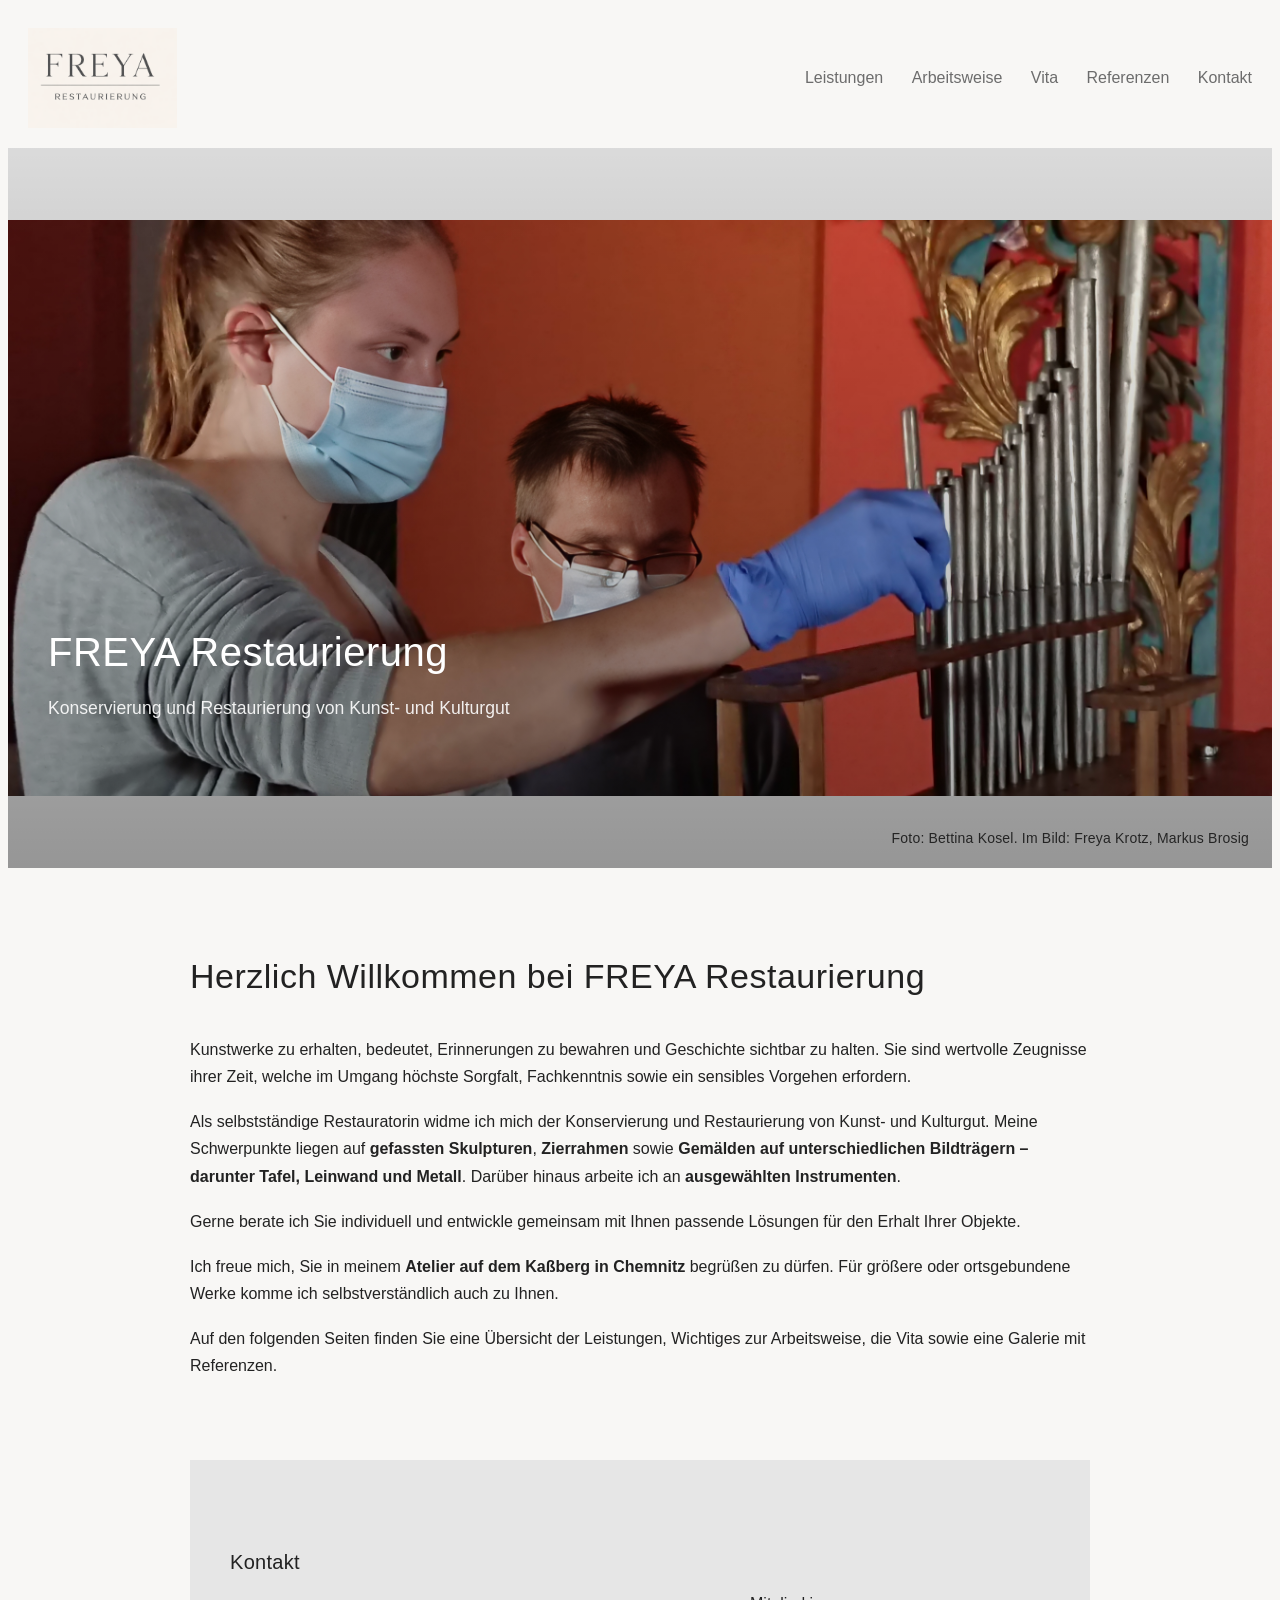
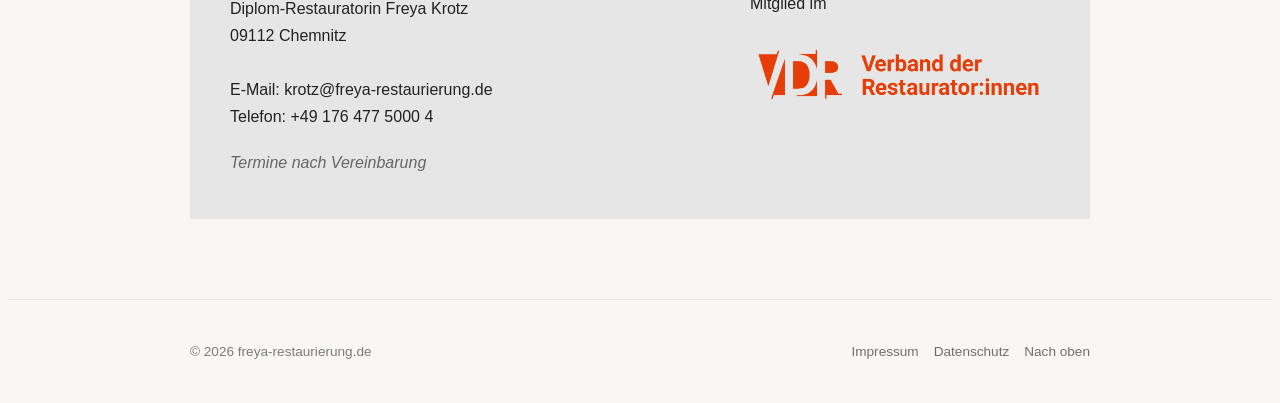
<file: index.html>
<!DOCTYPE html>
<html lang="de">
<head>
    <meta charset="UTF-8">
    <meta name="viewport" content="width=device-width, initial-scale=1.0">
    <title>FREYA Restaurierung</title>

    <link rel="stylesheet" href="style.css">
</head>

<body id="top">

    <!-- HEADER -->
    <header class="header">
        <img src="bilder/Logo Freya Restaurierung.png" alt="FREYA Restaurierung Logo" class="logo">

        <nav class="nav">
            <a href="leistungen.html">Leistungen</a>
            <a href="arbeitsweise.html">Arbeitsweise</a>
            <a href="vita.html">Vita</a>
            <a href="referenzen.html">Referenzen</a>
            <a href="kontakt.html">Kontakt</a>
        </nav>
    </header>

<main>
    <!-- HERO -->
    <section class="hero">

        <img src="bilder/DSC_0004.jpg"
             alt="Atelier FREYA Restaurierung"
             class="hero-image">

        <div class="hero-text">
            <h1>FREYA Restaurierung</h1>
            <p>Konservierung und Restaurierung von Kunst- und Kulturgut</p>
        </div>

        <!-- BILDUNTERSCHRIFT -->
        <div class="bildunterschrift rechts-schwarz">
            Foto: Bettina Kosel. Im Bild: Freya Krotz, Markus Brosig
        </div>

    </section>


    <!-- TEXTBEREICH -->
    <main class="content-wrapper">

        <h1>Herzlich Willkommen bei FREYA Restaurierung</h1>

        <p>
            Kunstwerke zu erhalten, bedeutet, 
            Erinnerungen zu bewahren und Geschichte sichtbar zu halten.
            Sie sind wertvolle Zeugnisse ihrer Zeit, 
            welche im Umgang höchste Sorgfalt, Fachkenntnis
            sowie ein sensibles Vorgehen erfordern.
        </p>

        <p>
            Als selbstständige Restauratorin widme ich mich der 
            Konservierung und Restaurierung von Kunst- und Kulturgut. 
            Meine Schwerpunkte liegen auf <strong>gefassten Skulpturen</strong>,
            <strong>Zierrahmen</strong> sowie <strong>Gemälden auf 
            unterschiedlichen Bildträgern – darunter Tafel, Leinwand
            und Metall</strong>. Darüber hinaus arbeite ich an 
            <strong>ausgewählten Instrumenten</strong>.
        </p>

        <p>
            Gerne berate ich Sie individuell und entwickle gemeinsam mit 
            Ihnen passende Lösungen für den Erhalt Ihrer Objekte.
        </p>

        <p>
            Ich freue mich, Sie in meinem <strong>Atelier auf dem Kaßberg in Chemnitz</strong>  begrüßen zu dürfen.
            Für größere oder ortsgebundene Werke komme ich selbstverständlich auch zu Ihnen.
        </p>

        <p>
            Auf den folgenden Seiten finden Sie 
            eine Übersicht der Leistungen, Wichtiges zur Arbeitsweise, 
            die Vita sowie eine Galerie mit Referenzen.
        </p>


    <!-- KONTAKT -->
    <section class="contact-banner">

    <div class="banner-inner">

        <div class="contact">

            <h2>Kontakt</h2>

            <p>
                Diplom-Restauratorin Freya Krotz<br>
                09112 Chemnitz<br><br>

                E-Mail: krotz@freya-restaurierung.de<br>
                Telefon: +49 176 477 5000 4
            </p>

            <p class="note">
                Termine nach Vereinbarung
            </p>

        </div>

        <div class="banner-member">

            <p>Mitglied im</p>

            <a href="https://www.restauratoren.de"
               target="_blank"
               rel="noopener noreferrer">

                <img src="bilder/VDR_Logo.png"
                     alt="Logo Verband der Restaurator:innen">

            </a>

        </div>

    </div>

    </section>

</main>


<!-- FOOTER -->
<footer class="site-footer">

    <div class="footer-inner">

        <div class="copyright">
            © 2026 freya-restaurierung.de
        </div>

        <div class="footer-right">

            <div class="legal-links">
                <a href="impressum.html">Impressum</a>
                <a href="datenschutz.html">Datenschutz</a>
            </div>

            <a class="to-top" href="#top">Nach oben</a>

        </div>

    </div>

</footer>

</body>
</html>
</file>
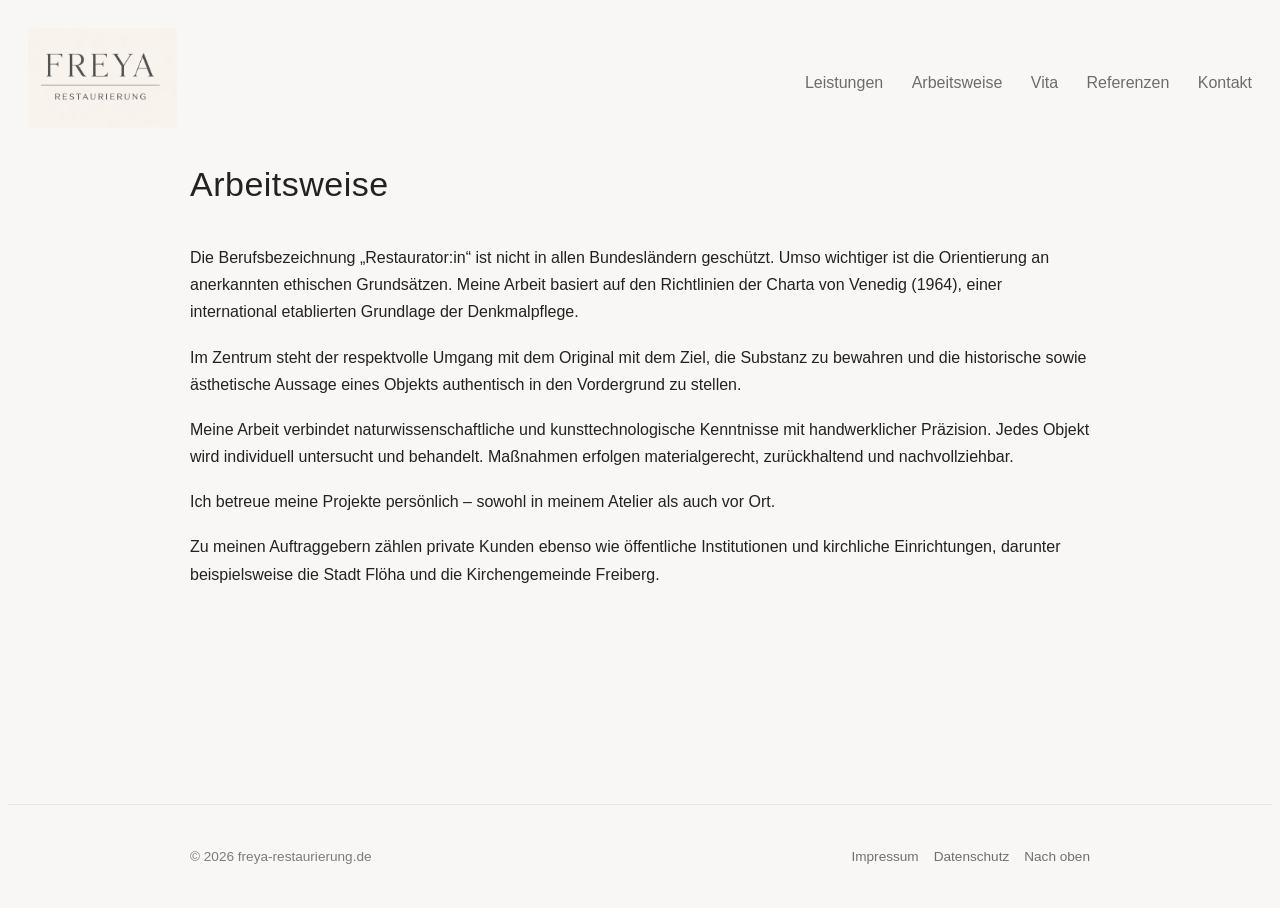
<file: arbeitsweise.html>
<!DOCTYPE html>
<html lang="de">
<head>
    <meta charset="UTF-8">
    <meta name="viewport" content="width=device-width, initial-scale=1.0">
    <title>Arbeitsweise – FREYA Restaurierung</title>

    <link rel="stylesheet" href="style.css">
</head>

<body id="top">

    <!-- HEADER -->
     <header class="header">

    <a href="index.html">
        <img src="bilder/Logo Freya Restaurierung.png" alt="Logo" class="logo">
    </a>

    <nav class="nav">
        <a href="leistungen.html">Leistungen</a>
        <a href="arbeitsweise.html">Arbeitsweise</a>
        <a href="vita.html">Vita</a>
        <a href="referenzen.html">Referenzen</a>
        <a href="kontakt.html">Kontakt</a>
    </nav>
    
    </header>

    <!-- INHALT -->
    <main class="content-wrapper">

        <h1>Arbeitsweise</h1>

        <p>
            Die Berufsbezeichnung „Restaurator:in“ ist nicht in allen Bundesländern geschützt. 
            Umso wichtiger ist die Orientierung an anerkannten ethischen Grundsätzen. 
            Meine Arbeit basiert auf den Richtlinien der Charta von Venedig (1964), 
            einer international etablierten Grundlage der Denkmalpflege. 
        </p>

        <p>
            Im Zentrum steht der respektvolle Umgang mit dem Original mit dem Ziel,
            die Substanz zu bewahren und die historische sowie 
            ästhetische Aussage eines Objekts authentisch in den Vordergrund zu stellen.        </p>
        </p>

        <p>
            Meine Arbeit verbindet naturwissenschaftliche und kunsttechnologische Kenntnisse 
            mit handwerklicher Präzision. 
            Jedes Objekt wird individuell untersucht und behandelt. 
            Maßnahmen erfolgen materialgerecht, zurückhaltend und nachvollziehbar.
        </p>

        <p>
            Ich betreue meine Projekte persönlich – sowohl in meinem Atelier als auch vor Ort.        </p>
        </p>

        <p>
            Zu meinen Auftraggebern zählen private Kunden 
            ebenso wie öffentliche Institutionen und kirchliche Einrichtungen, 
            darunter beispielsweise die Stadt Flöha und die Kirchengemeinde Freiberg.
        </p>

     </main>

    <!-- FOOTER -->
    <footer class="site-footer">
        <div class="footer-inner">

            <div class="copyright">
                © 2026 freya-restaurierung.de
            </div>

            <div class="footer-right">
                <div class="legal-links">
                    <a href="impressum.html">Impressum</a>
                    <a href="datenschutz.html">Datenschutz</a>
                </div>

        <a class="to-top" href="#top">Nach oben</a>            </div>

        </div>
    </footer>

</body>
</html>
</file>
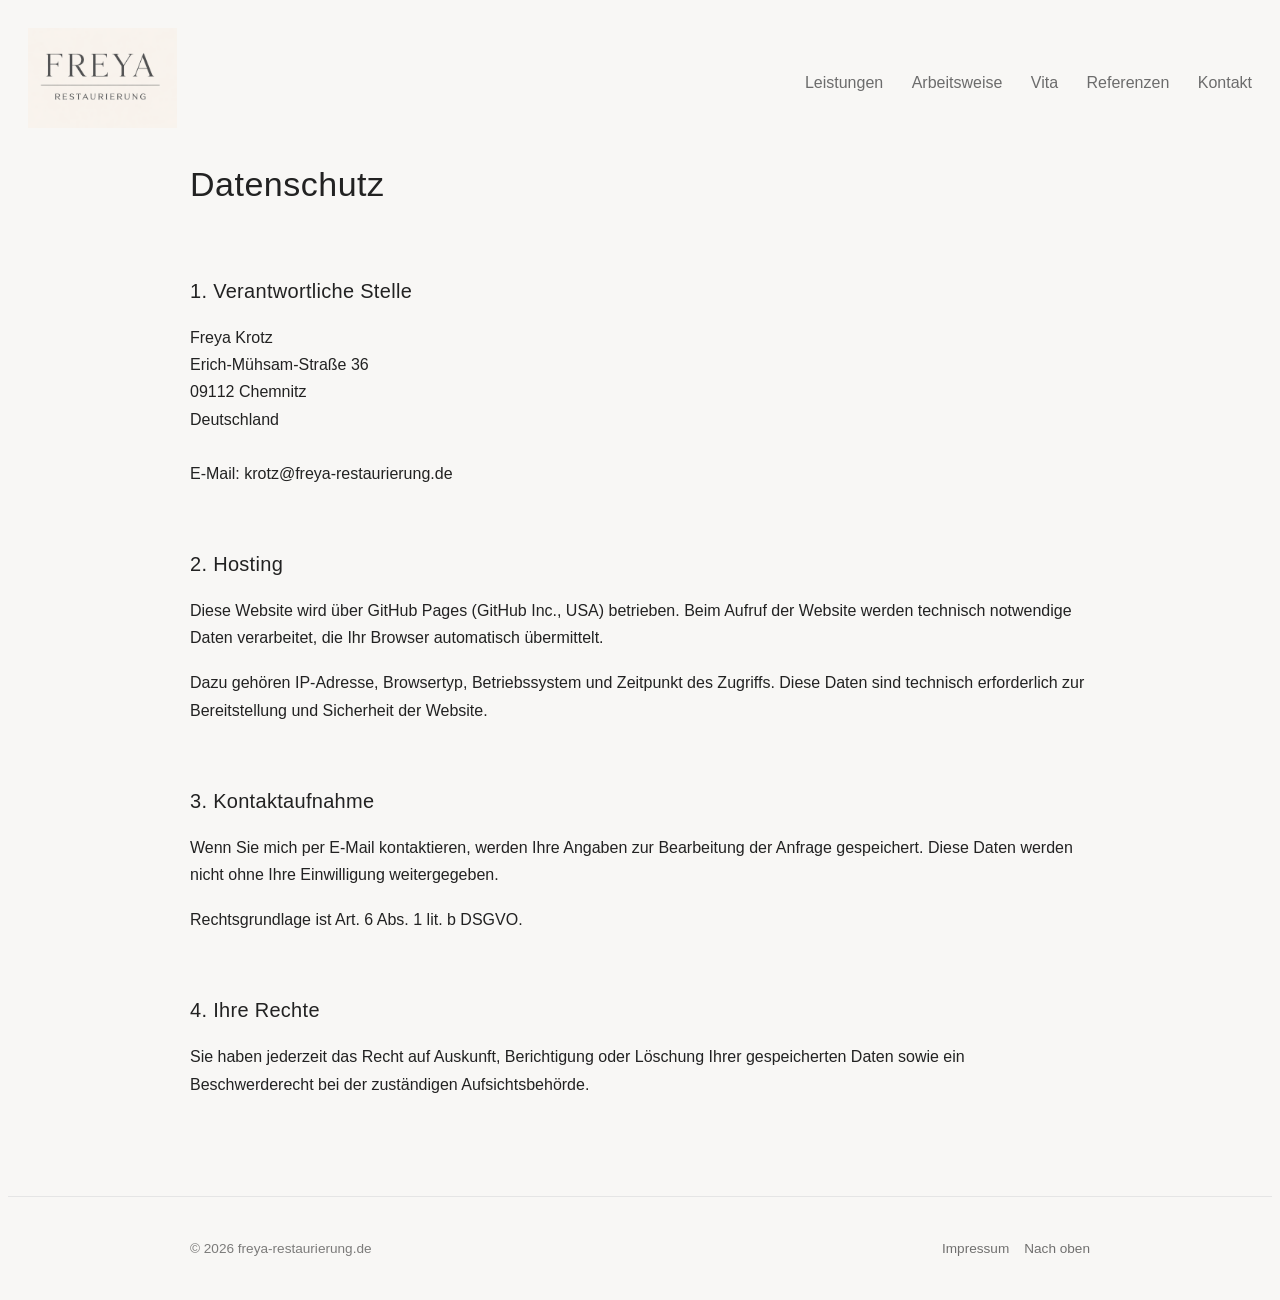
<file: datenschutz.html>
<!DOCTYPE html>
<html lang="de">

<head>
    <meta charset="UTF-8">
    <meta name="viewport" content="width=device-width, initial-scale=1.0">
    <title>Impressum – FREYA Restaurierung</title>

    <link rel="stylesheet" href="style.css">
</head>

<body id="top">

<header class="header">

    <a href="index.html">
        <img src="bilder/Logo Freya Restaurierung.png" alt="Logo" class="logo">
    </a>

    <nav class="nav">
        <a href="leistungen.html">Leistungen</a>
        <a href="arbeitsweise.html">Arbeitsweise</a>
        <a href="vita.html">Vita</a>
        <a href="referenzen.html">Referenzen</a>
        <a href="kontakt.html">Kontakt</a>
    </nav>

</header>

<main class="content-wrapper">

    <h1>Datenschutz</h1>

    <h2>1. Verantwortliche Stelle</h2>

    <p>
        Freya Krotz<br>
        Erich-Mühsam-Straße 36<br>
        09112 Chemnitz<br>
        Deutschland<br><br>

        E-Mail: krotz@freya-restaurierung.de
    </p>

    <h2>2. Hosting</h2>

    <p>
        Diese Website wird über GitHub Pages (GitHub Inc., USA) betrieben.
        Beim Aufruf der Website werden technisch notwendige Daten verarbeitet,
        die Ihr Browser automatisch übermittelt.
    </p>

    <p>
        Dazu gehören IP-Adresse, Browsertyp, Betriebssystem und Zeitpunkt des Zugriffs.
        Diese Daten sind technisch erforderlich zur Bereitstellung und Sicherheit der Website.
    </p>

    <h2>3. Kontaktaufnahme</h2>

    <p>
        Wenn Sie mich per E-Mail kontaktieren, werden Ihre Angaben zur Bearbeitung der Anfrage gespeichert.
        Diese Daten werden nicht ohne Ihre Einwilligung weitergegeben.
    </p>

    <p>
        Rechtsgrundlage ist Art. 6 Abs. 1 lit. b DSGVO.
    </p>

    <h2>4. Ihre Rechte</h2>

    <p>
        Sie haben jederzeit das Recht auf Auskunft, Berichtigung oder Löschung Ihrer gespeicherten Daten
        sowie ein Beschwerderecht bei der zuständigen Aufsichtsbehörde.
    </p>

</main>

<footer class="site-footer">
    <div class="footer-inner">
        <div class="copyright">
                © 2026 freya-restaurierung.de
            </div>

        <div class="footer-right">
            <div class="legal-links">
                <a href="impressum.html">Impressum</a>
            </div>

            <a class="to-top" href="#top">Nach oben</a>
        </div>
    </div>
</footer>

<script>
    document.getElementById("year").textContent = new Date().getFullYear();
</script>

</body>
</html>
</file>
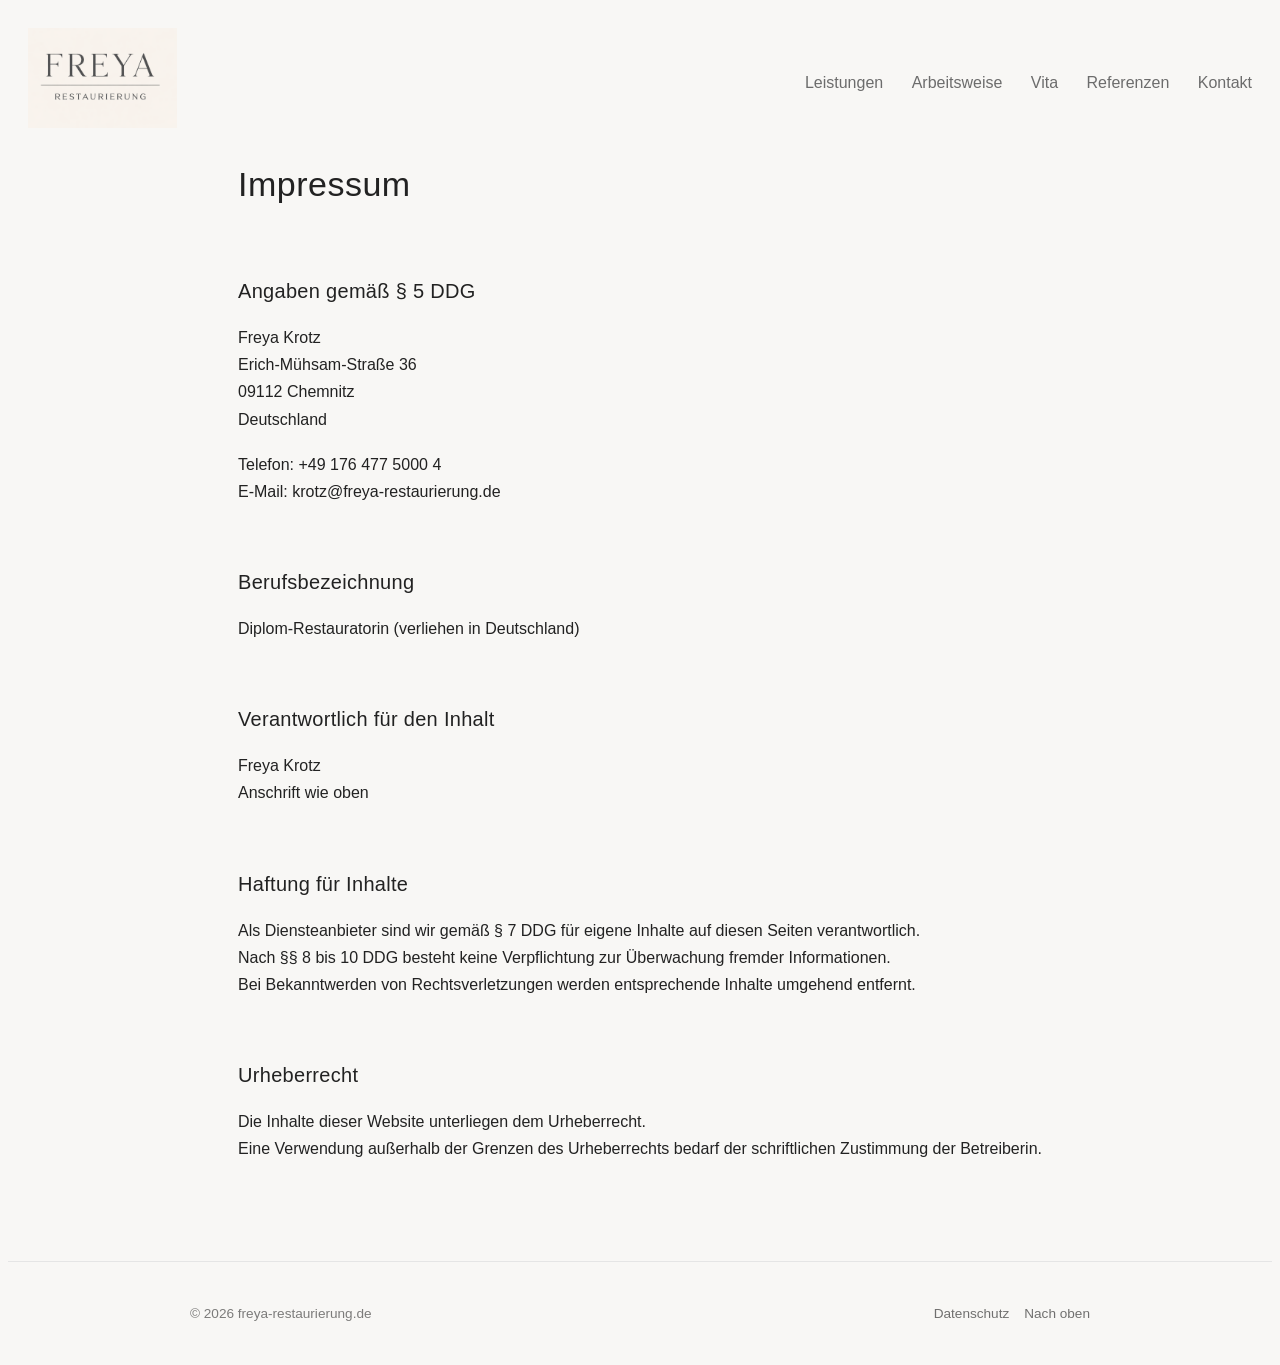
<file: impressum.html>
<!DOCTYPE html>
<html lang="de">

<head>
    <meta charset="UTF-8">
    <meta name="viewport" content="width=device-width, initial-scale=1.0">
    <title>Impressum – FREYA Restaurierung</title>

    <link rel="stylesheet" href="style.css">
</head>

<body id="top">

<header class="header">

    <a href="index.html">
        <img src="bilder/Logo Freya Restaurierung.png" alt="Logo" class="logo">
    </a>

    <nav class="nav">
        <a href="leistungen.html">Leistungen</a>
        <a href="arbeitsweise.html">Arbeitsweise</a>
        <a href="vita.html">Vita</a>
        <a href="referenzen.html">Referenzen</a>
        <a href="kontakt.html">Kontakt</a>
    </nav>

</header>

<main class="content-wrapper">

    <h1>Impressum</h1>

    <h2>Angaben gemäß § 5 DDG</h2>

    <p>
        Freya Krotz<br>
        Erich-Mühsam-Straße 36<br>
        09112 Chemnitz<br>
        Deutschland
    </p>

    <p>
        Telefon: +49 176 477 5000 4<br>
        E-Mail: krotz@freya-restaurierung.de
    </p>

    <h2>Berufsbezeichnung</h2>
    <p>
        Diplom-Restauratorin (verliehen in Deutschland)
    </p>

    <h2>Verantwortlich für den Inhalt</h2>
    <p>
        Freya Krotz<br>
        Anschrift wie oben
    </p>

     <h2>Haftung für Inhalte</h2>
    <p>
        Als Diensteanbieter sind wir gemäß § 7 DDG für eigene Inhalte auf diesen Seiten verantwortlich.<br>
        Nach §§ 8 bis 10 DDG besteht keine Verpflichtung zur Überwachung fremder Informationen.<br>
        Bei Bekanntwerden von Rechtsverletzungen werden entsprechende Inhalte umgehend entfernt.
    </p>

    <h2>Urheberrecht</h2>
    <p>
        Die Inhalte dieser Website unterliegen dem Urheberrecht.<br>
        Eine Verwendung außerhalb der Grenzen des Urheberrechts bedarf der schriftlichen Zustimmung der Betreiberin.
    </p>

</main>

<!-- FOOTER -->
    <footer class="site-footer">
        <div class="footer-inner">

            <div class="copyright">
                © 2026 freya-restaurierung.de
            </div>

            <div class="footer-right">

                <div class="legal-links">
                    <a href="datenschutz.html">Datenschutz</a>
                </div>

                <a class="to-top" href="#top">Nach oben</a>

            </div>

        </div>
    </footer>

</body>
</html>
</file>
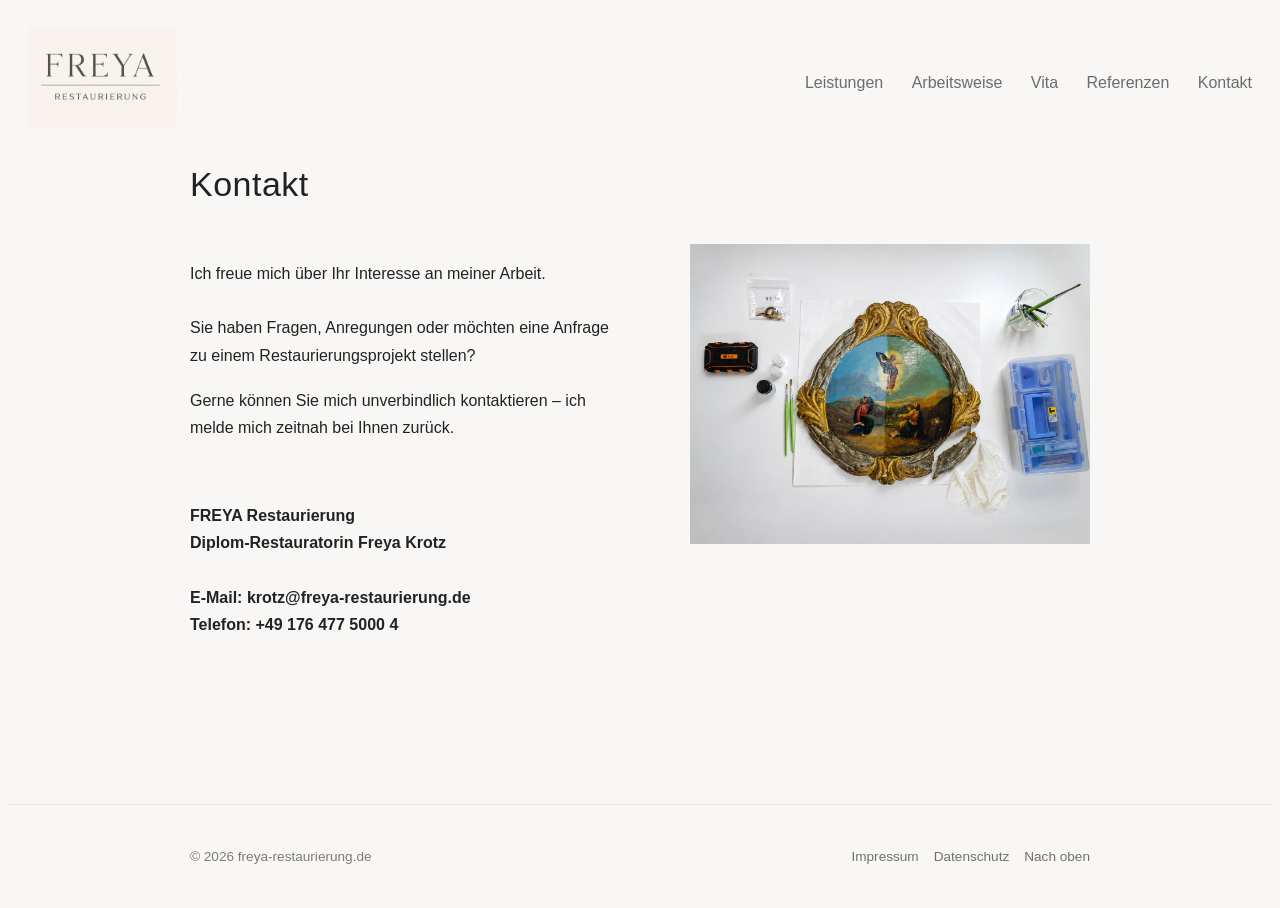
<file: kontakt.html>
<!DOCTYPE html>
<html lang="de">

<head>
    <meta charset="UTF-8">
    <title>Kontakt</title>
    <link rel="stylesheet" href="style.css">
</head>

<body id="top">

<header class="header">

    <a href="index.html">

        <img src="bilder/Logo Freya Restaurierung.png" alt="Logo" class="logo">
    </a>

    <nav class="nav">
        <a href="leistungen.html">Leistungen</a>
        <a href="arbeitsweise.html">Arbeitsweise</a>
        <a href="vita.html">Vita</a>
        <a href="referenzen.html">Referenzen</a>
        <a href="kontakt.html">Kontakt</a>
    </nav>

</header>

<main class="content-wrapper">

    <h1>Kontakt</h1>

    <div class="two-column">

        <!-- LINKS -->
        <div class="left">

            <p>
                Ich freue mich über Ihr Interesse an meiner Arbeit.<br><br>

                Sie haben Fragen, Anregungen oder möchten eine Anfrage zu einem Restaurierungsprojekt stellen?
            </p>

            <p>
                Gerne können Sie mich unverbindlich kontaktieren – ich melde mich zeitnah bei Ihnen zurück.
            </p>
                <br>
            <p>
                <strong>
                    FREYA Restaurierung<br>
                    Diplom-Restauratorin Freya Krotz<br><br>

                    E-Mail: krotz@freya-restaurierung.de<br>
                    Telefon: +49 176 477 5000 4
                </strong>
            </p>

        </div>

        <!-- RECHTS -->
        <div class="right">

            <img src="bilder/Arbeitsfoto_1.png" alt="Arbeitsfoto Restaurierung">

        </div>

    </div>

</main>

<!-- FOOTER -->
<footer class="site-footer">

    <div class="footer-inner">

        <div class="copyright">
            © 2026 freya-restaurierung.de
        </div>

        <div class="footer-right">

            <div class="legal-links">
                <a href="impressum.html">Impressum</a>
                <a href="datenschutz.html">Datenschutz</a>
            </div>

            <a class="to-top" href="#top">Nach oben</a>

        </div>

    </div>

</footer>

</body>
</html>
</file>
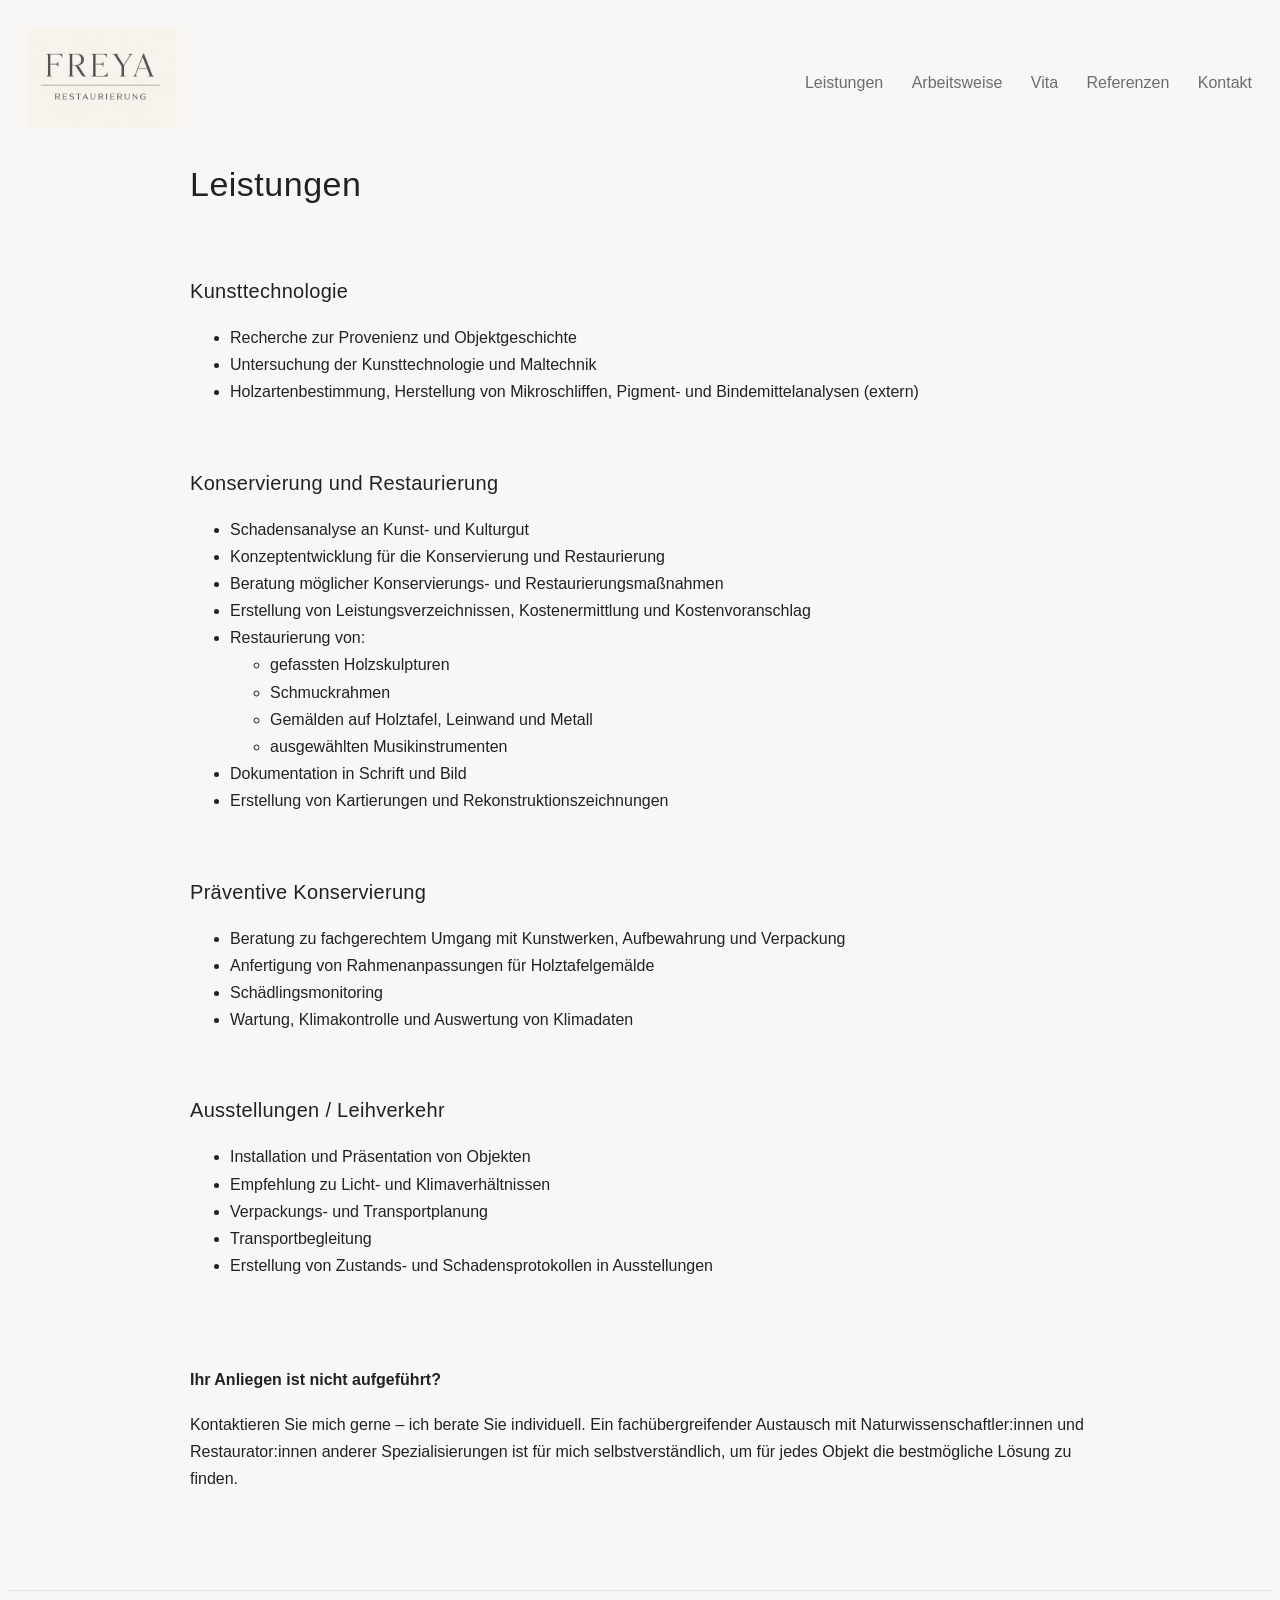
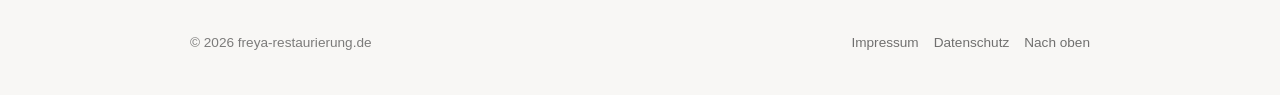
<file: leistungen.html>
<!DOCTYPE html>
<html lang="de">

<head>
    <meta charset="UTF-8">
    <meta name="viewport" content="width=device-width, initial-scale=1.0">
    <title>Leistungen – FREYA Restaurierung</title>

    <link rel="stylesheet" href="style.css">
</head>

<body id="top">

    <!-- HEADER -->
    <header class="header">

    <a href="index.html">
        <img src="bilder/Logo Freya Restaurierung.png" alt="Logo" class="logo">
    </a>

    <nav class="nav">
        <a href="leistungen.html">Leistungen</a>
        <a href="arbeitsweise.html">Arbeitsweise</a>
        <a href="vita.html">Vita</a>
        <a href="referenzen.html">Referenzen</a>
        <a href="kontakt.html">Kontakt</a>
    </nav>

    </header>

    <!-- INHALT -->
    <main class="content-wrapper">

        <h1>Leistungen</h1>

        <h2>Kunsttechnologie</h2>
        <ul>
            <li>Recherche zur Provenienz und Objektgeschichte</li>
            <li>Untersuchung der Kunsttechnologie und Maltechnik</li>
            <li>Holzartenbestimmung, Herstellung von Mikroschliffen, Pigment- und Bindemittelanalysen (extern)</li>
        </ul>

        <h2>Konservierung und Restaurierung</h2>
        <ul>
            <li>Schadensanalyse an Kunst- und Kulturgut</li>
            <li>Konzeptentwicklung für die Konservierung und Restaurierung</li>
            <li>Beratung möglicher Konservierungs- und Restaurierungsmaßnahmen</li>
            <li>Erstellung von Leistungsverzeichnissen, Kostenermittlung und Kostenvoranschlag</li>
            <li>Restaurierung von:
                <ul>
                    <li>gefassten Holzskulpturen</li>
                    <li>Schmuckrahmen</li>
                    <li>Gemälden auf Holztafel, Leinwand und Metall</li>
                    <li>ausgewählten Musikinstrumenten</li>    
                </ul>
            </li>
            <li>Dokumentation in Schrift und Bild</li>
            <li>Erstellung von Kartierungen und Rekonstruktionszeichnungen</li>
        </ul>

        <h2>Präventive Konservierung</h2>
        <ul>
            <li>Beratung zu fachgerechtem Umgang mit Kunstwerken, Aufbewahrung und Verpackung</li>
            <li>Anfertigung von Rahmenanpassungen für Holztafelgemälde</li>
            <li>Schädlingsmonitoring</li>
            <li>Wartung, Klimakontrolle und Auswertung von Klimadaten</li>
        </ul>

        <h2>Ausstellungen / Leihverkehr</h2>
        <ul>
            <li>Installation und Präsentation von Objekten</li>
            <li>Empfehlung zu Licht- und Klimaverhältnissen</li>
            <li>Verpackungs- und Transportplanung</li>
            <li>Transportbegleitung</li>
            <li>Erstellung von Zustands- und Schadensprotokollen in Ausstellungen</li>
        </ul>
        <br><br>
        <p><strong>Ihr Anliegen ist nicht aufgeführt?</strong> </p>

        <p>
            Kontaktieren Sie mich gerne – ich berate Sie individuell.
            Ein fachübergreifender Austausch mit Naturwissenschaftler:innen und Restaurator:innen anderer Spezialisierungen
            ist für mich selbstverständlich, um für jedes Objekt die bestmögliche Lösung zu finden.
        </p>

    </main>

    <!-- FOOTER -->
    <footer class="site-footer">
        <div class="footer-inner">

            <div class="copyright">
                © 2026 freya-restaurierung.de
            </div>

            <div class="footer-right">

                <div class="legal-links">
                    <a href="impressum.html">Impressum</a>
                    <a href="datenschutz.html">Datenschutz</a>
                </div>

                <a class="to-top" href="#top">Nach oben</a>

            </div>

        </div>
    </footer>

</body>
</html>
</file>
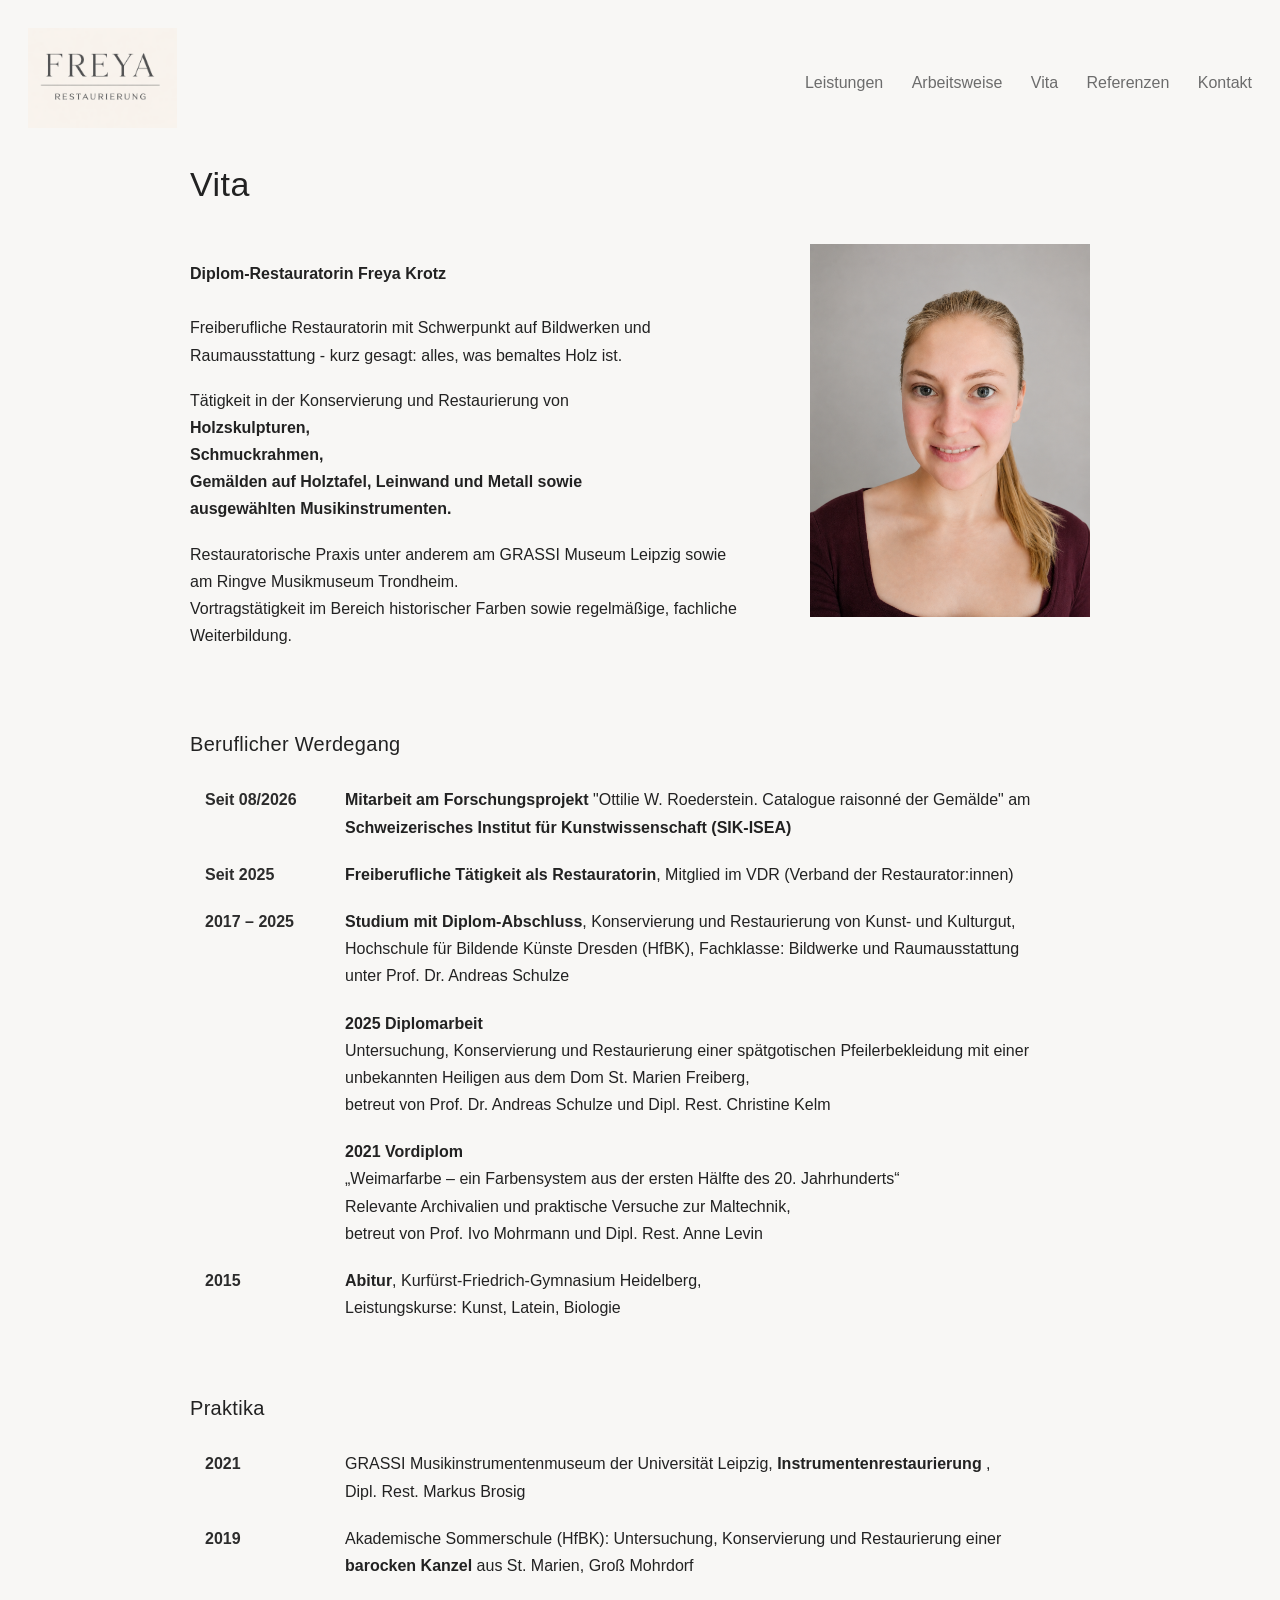
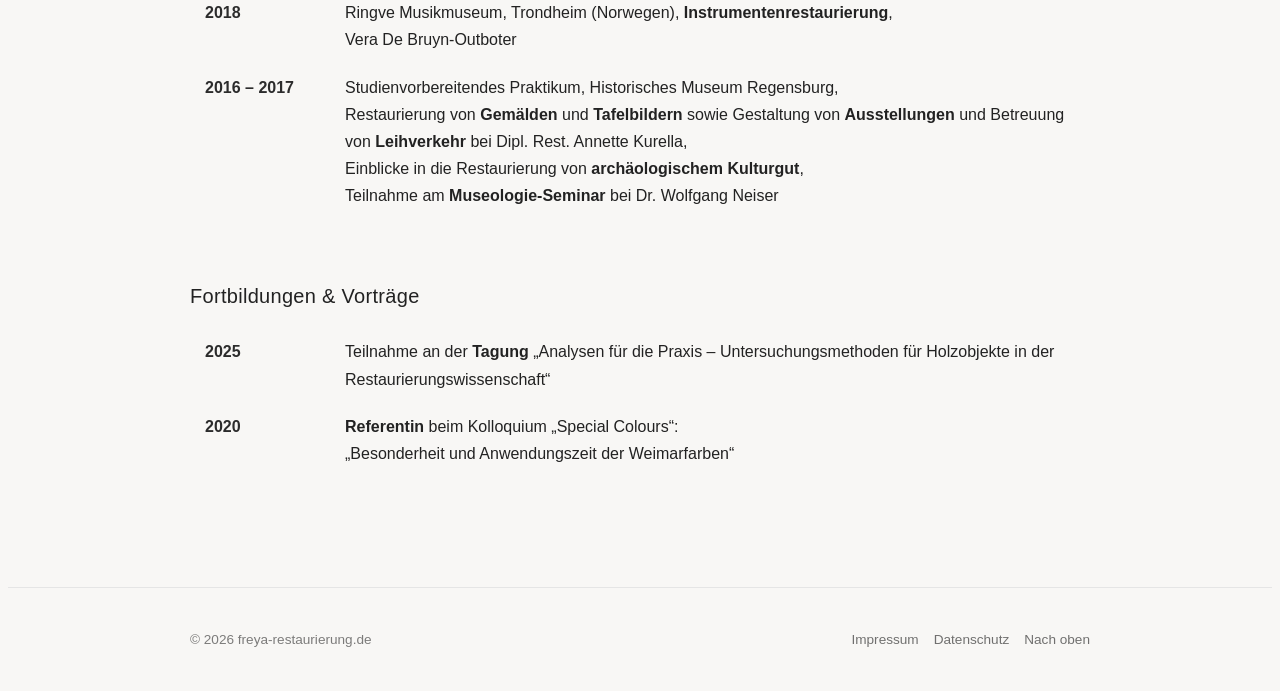
<file: vita.html>
<!DOCTYPE html>
<html lang="de">

<head>
    <meta charset="UTF-8">
    <meta name="viewport" content="width=device-width, initial-scale=1.0">
    <title>Vita – FREYA Restaurierung</title>
    <link rel="stylesheet" href="style.css">
</head>

<body id="top">

<!-- HEADER -->
<header class="header">

    <a href="index.html">
        <img src="bilder/Logo Freya Restaurierung.png" alt="Logo" class="logo">
    </a>

    <nav class="nav">
        <a href="leistungen.html">Leistungen</a>
        <a href="arbeitsweise.html">Arbeitsweise</a>
        <a href="vita.html">Vita</a>
        <a href="referenzen.html">Referenzen</a>
        <a href="kontakt.html">Kontakt</a>
    </nav>

</header>

<!-- CONTENT -->
<main class="content-wrapper">

   <h1>Vita</h1>

<div class="vita-intro">

    <!-- TEXT LINKS -->
    <div class="vita-intro-text">

        <p>
            <strong>Diplom-Restauratorin Freya Krotz</strong><br><br>
            Freiberufliche Restauratorin mit Schwerpunkt auf Bildwerken und Raumausstattung 
            - kurz gesagt: alles, was bemaltes Holz ist.
        </p>

        <p>
            Tätigkeit in der Konservierung und Restaurierung von<br> 
             <strong>Holzskulpturen,<br> 
            Schmuckrahmen,<br> 
            Gemälden auf Holztafel, Leinwand und Metall sowie <br>
            ausgewählten Musikinstrumenten.</strong> 
        </p>

        <p>
            Restauratorische Praxis unter anderem am GRASSI Museum Leipzig sowie am Ringve Musikmuseum Trondheim.<br>
            Vortragstätigkeit im Bereich historischer Farben sowie regelmäßige, fachliche Weiterbildung.
        </p>

    </div>

    <!-- BILD RECHTS -->
    <div class="vita-intro-image">

        <img src="bilder/Profilbild.png" alt="Vita Bild">

    </div>

</div>

    <h2>Beruflicher Werdegang</h2>

<table class="vita-table">

    <td><strong>Seit 08/2026</strong></td>
        <td>
            <strong>Mitarbeit am  Forschungsprojekt</strong> "Ottilie W. Roederstein. Catalogue raisonné der Gemälde" 
            am <strong> Schweizerisches Institut für Kunstwissenschaft (SIK-ISEA)</strong>
        </td>
    </tr>
    
    <tr>
        <td><strong>Seit 2025</strong></td>
        <td>
            <strong>Freiberufliche Tätigkeit als Restauratorin</strong>, Mitglied im VDR (Verband der Restaurator:innen)
        </td>
    </tr>

    <tr>
        <td><strong>2017 – 2025</strong></td>
        <td>
            <strong>Studium mit Diplom-Abschluss</strong>, Konservierung und Restaurierung von Kunst- und Kulturgut,<br>
            Hochschule für Bildende Künste Dresden (HfBK), Fachklasse: Bildwerke und Raumausstattung<br>
            unter Prof. Dr. Andreas Schulze
        </td>
    </tr>

    <tr>
        <td></td>
        <td>
            <strong>2025 Diplomarbeit</strong><br>
            Untersuchung, Konservierung und Restaurierung einer spätgotischen Pfeilerbekleidung mit einer unbekannten Heiligen aus dem Dom St. Marien Freiberg,<br>
            betreut von Prof. Dr. Andreas Schulze und Dipl. Rest. Christine Kelm
        </td>
    </tr>

    <tr>
        <td></td>
        <td>
            <strong>2021 Vordiplom</strong><br>
            „Weimarfarbe – ein Farbensystem aus der ersten Hälfte des 20. Jahrhunderts“<br>
            Relevante Archivalien und praktische Versuche zur Maltechnik,<br>
            betreut von Prof. Ivo Mohrmann und Dipl. Rest. Anne Levin
        </td>
    </tr>

    <tr>
        <td><strong>2015</strong></td>
        <td>
            <strong>Abitur</strong>, Kurfürst-Friedrich-Gymnasium Heidelberg,<br>
            Leistungskurse: Kunst, Latein, Biologie
        </td>
    </tr>

</table>

    <h2>Praktika</h2>

<table class="vita-table">

    <tr>
        <td><strong>2021</strong></td>
        <td>
            GRASSI Musikinstrumentenmuseum der Universität Leipzig,<strong> Instrumentenrestaurierung</strong> ,<br>
            Dipl. Rest. Markus Brosig
        </td>
    </tr>

    <tr>
        <td><strong>2019</strong></td>
        <td>
            Akademische Sommerschule (HfBK): Untersuchung, Konservierung und Restaurierung einer <strong>barocken Kanzel</strong>  aus St. Marien, Groß Mohrdorf
        </td>
    </tr>

    <tr>
        <td><strong>2018</strong></td>
        <td>
            Ringve Musikmuseum, Trondheim (Norwegen), <strong>Instrumentenrestaurierung</strong>,<br>
            Vera De Bruyn-Outboter
        </td>
    </tr>

    <tr>
        <td><strong>2016 – 2017</strong></td>
        <td>
            Studienvorbereitendes Praktikum, Historisches Museum Regensburg,<br>
            Restaurierung von <strong>Gemälden</strong>  und <strong>Tafelbildern</strong>  
            sowie Gestaltung von <strong>Ausstellungen</strong>  und Betreuung 
            von <strong>Leihverkehr</strong>  bei Dipl. Rest. Annette Kurella,<br>
            Einblicke in die Restaurierung von <strong>archäologischem Kulturgut</strong>,<br>
            Teilnahme am <strong>Museologie-Seminar</strong>  bei Dr. Wolfgang Neiser
        </td>
    </tr>

</table>

    <h2>Fortbildungen & Vorträge</h2>

<table class="vita-table">

    <tr>
        <td><strong>2025</strong></td>
        <td>
            Teilnahme an der <strong>Tagung</strong>  „Analysen für die Praxis – Untersuchungsmethoden für Holzobjekte in der Restaurierungswissenschaft“
        </td>
    </tr>

    <tr>
        <td><strong>2020</strong></td>
        <td>
            <strong>Referentin</strong>  beim Kolloquium „Special Colours“:<br>
            „Besonderheit und Anwendungszeit der Weimarfarben“
        </td>
    </tr>

</table>
</main>

<!-- FOOTER -->
<footer class="site-footer">
    <div class="footer-inner">

        <div class="copyright">
            © 2026 freya-restaurierung.de
        </div>

        <div class="footer-right">

            <div class="legal-links">
                <a href="impressum.html">Impressum</a>
                <a href="datenschutz.html">Datenschutz</a>
            </div>

            <a class="to-top" href="#top">Nach oben</a>

        </div>

    </div>
</footer>

</body>
</html>
</file>
<file: style.css>
/* =========================
   BASIS
========================= */

body {
    font-family: "Helvetica Neue", Arial, sans-serif;
    color: #222;
    background-color: #f8f7f5;
    line-height: 1.7;
}

html, body {
    height: 100%;
}

body {
    min-height: 100vh;
    display: flex;
    flex-direction: column;
}


/* =========================
   WRAPPER (EINHEITLICH)
========================= */

.content-wrapper {
    max-width: 900px;
    margin: 0 auto;
    padding: 0 40px;
}

main {
    flex: 1;
}


/* =========================
   TYPOGRAFIE
========================= */

h1 {
    font-size: 34px;
    font-weight: 300;
    letter-spacing: 0.5px;
    margin: 0 0 30px 0;
}

h2 {
    font-size: 20px;
    font-weight: 400;
    letter-spacing: 0.3px;
    margin-top: 60px;
    margin-bottom: 15px;
}

p {
    font-size: 16px;
    line-height: 1.7;
    margin-bottom: 18px;
}

/* =========================
   HEADER
========================= */

.header {
    display: flex;
    justify-content: space-between;
    align-items: center;
    padding: 20px;

    position: sticky;
    top: 0;
    background-color: #f8f7f5;
    z-index: 1000;
}

.logo {
    height: 100px;
}

.nav a {
    margin-left: 24px;
    text-decoration: none;
    color: #6c6c6c;
}

/* =========================
   HERO
========================= */

.hero {
    position: relative;
    width: 100%;
    height: 80vh;
    background: #e6e6e6;
    overflow: hidden;
    margin-bottom: 80px;
}

.hero-image {
    position: absolute;
    top: 50%;
    left: 50%;
    transform: translate(-50%, -50%);
    height: 80%;
    width: 100%;
    object-fit: cover;
}

.hero::after {
    content: "";
    position: absolute;
    inset: 0;
    background: linear-gradient(
        to top,
        rgba(0,0,0,0.35),
        rgba(0,0,0,0.05)
    );
    z-index: 1;
}

.hero-text {
    position: absolute;
    bottom: 20%;
    left: 40px;
    z-index: 2;
    color: white;
}

.hero-text h1 {
    font-size: 2.5rem;
    font-weight: 400;
    margin: 0 0 8px 0;
}

.hero-text p {
    margin: 0;
    font-size: 1.1rem;
    opacity: 0.9;
}

/* =========================
   BILDUNTERSCHRIFTEN (GLOBAL)
========================= */

.bild-wrapper {
    position: relative;
}

.bildunterschrift {
    position: absolute;
    bottom: 15px;
    font-size: 14px;
    line-height: 1.4;
    padding: 4px 8px;
    opacity: 0.9;
    letter-spacing: 0.2px;
}

.links-weiss { left: 15px; color: white; }
.links-schwarz { left: 15px; color: rgb(36, 36, 36); }
.rechts-weiss { right: 15px; color: white; text-align: right; }
.rechts-schwarz { right: 15px; color: rgb(36, 36, 36); text-align: right; }

/* =========================
   CONTACT BANNER
========================= */

.contact-banner {
    width: 100%;
    background-color: #e6e6e6;
    margin-top: 80px;
    padding: 25px 0;
}

.banner-inner {
    max-width: 900px;
    margin: 0 auto;
    padding: 0 40px;

    display: flex;
    justify-content: space-between;
    align-items: center;
}

.contact {
    flex: 1;
    text-align: left;
}

.contact h2 {
    margin-bottom: 15px;
    font-weight: 400;
}

.banner-member {
    display: flex;
    flex-direction: column;
    align-items: flex-start;
    gap: 8px;
}

.banner-member img {
    width: 300px;
    height: auto;
    display: block;
    margin-left: auto;
}

.note {
    margin-top: 10px;
    font-style: italic;
    color: #666;
}

/* =========================
   VITA TABLE
========================= */

.vita-table {
    width: 100%;
    border-collapse: collapse;
    margin-bottom: 30px;
}

.vita-table td {
    vertical-align: top;
    padding: 10px 15px;
}

.vita-table td:first-child {
    width: 110px;
    font-weight: bold;
    color: #2c2c2c;
}


/* =========================
   VITA INTRO
========================= */

.vita-intro {
    display: flex;
    gap: 60px;
    align-items: flex-start;
}

/* WICHTIG: Text bekommt Flex-Verhalten */
.vita-intro-text {
    flex: 1;
}

/* Bild bleibt fix */
.vita-intro-image {
    flex: 0 0 280px;
}

.vita-intro-image img {
    width: 100%;
    height: auto;
    display: block;
}


/* =========================
   REFERENZEN
========================= */

.projekt-card {
    display: flex;
    gap: 40px;
    margin-bottom: 50px;
    padding-bottom: 20px;
    border-bottom: 1px solid #d8d4cf;
}

.projekt-bild {
    width: 320px;
    height: auto;
    border-radius: 4px;
}

.weiterlesen-button {
    display: inline-block;
    margin-top: 15px;
    padding: 12px 22px;
    background-color: #9f9283;
    color: white;
    text-decoration: none;
    border-radius: 4px;
}

/* =========================
   GALERIE
========================= */

.bild-reihe img {
    width: 100%;
    height: auto;
    display: block;
}

/* =========================
   GALERIE / BILDREIHEN
========================= */

.bild-reihe {
    display: flex;
    gap: 20px;
    width: 100%;
    margin-bottom: 30px;
    align-items: flex-start;
}

/* 1 Bild */
.bild-reihe.voll img {
    width: 100%;
    height: auto;
    display: block;
}

/* 2 Bilder */
.bild-reihe.zwei img {
    width: calc(50% - 10px);
    height: auto;
    display: block;
}

/* 3 Bilder */
.bild-reihe.drei img {
    width: calc((100% - 40px) / 3);
    height: auto;
    display: block;
}

/* 4 Bilder */
.bild-reihe.vier {
    display: grid;
    grid-template-columns: repeat(4, 1fr);
    gap: 20px;
}

.bild-reihe.vier img {
    width: 100%;
    height: auto;
    display: block;
}

.bild-reihe.vier img.korrektur {
    transform: scale(0.96);
    transform-origin: top;
    margin-bottom: -30px;
}

/* =========================
   KONTAKT
========================= */
.two-column {
    display: flex;
    gap: 60px;
    align-items: flex-start;
}

.two-column .left {
    flex: 1;
}

.two-column .right {
    flex: 0 0 400px;
}

.two-column .right img {
    width: 100%;
    height: auto;
    display: block;
}

/* =========================
   FOOTER
========================= */

.site-footer {
    margin-top: 80px;
    padding: 40px 20px;
    border-top: 1px solid #e5e5e5;
}

.footer-inner {
    max-width: 900px;
    margin: 0 auto;
    display: flex;
    justify-content: space-between;
    align-items: flex-end;
    font-size: 0.85rem;
}

.copyright {
    color: rgba(0, 0, 0, 0.5);
}

.footer-right {
    display: flex;
    gap: 15px;
}

.legal-links {
    display: flex;
    gap: 15px;
}

.legal-links a,
.to-top {
    color: rgba(0, 0, 0, 0.55);
    text-decoration: none;
    font-size: 0.85rem;
}

.legal-links a:hover,
.to-top:hover {
    color: rgba(0, 0, 0, 0.85);
}

/* =========================
   PROJEKT – IN BEARBEITUNG
========================= */

.bild-container {
    position: relative;
    width: 320px;
    flex-shrink: 0;
    overflow: hidden;
    border-radius: 4px;
}

.bild-container .projekt-bild {
    width: 100%;
    height: auto;
    display: block;
}

/* Schrift mittig auf dem Bild */
.in-bearbeitung {
    position: absolute;
    top: 50%;
    left: 50%;
    transform: translate(-50%, -50%);
    
    color: white;
    font-size: 20px;
    font-weight: 400;
    letter-spacing: 0.5px;
    white-space: nowrap;
    
    text-shadow: 0 1px 4px rgba(0, 0, 0, 0.5);
    z-index: 2;
}
</file>
